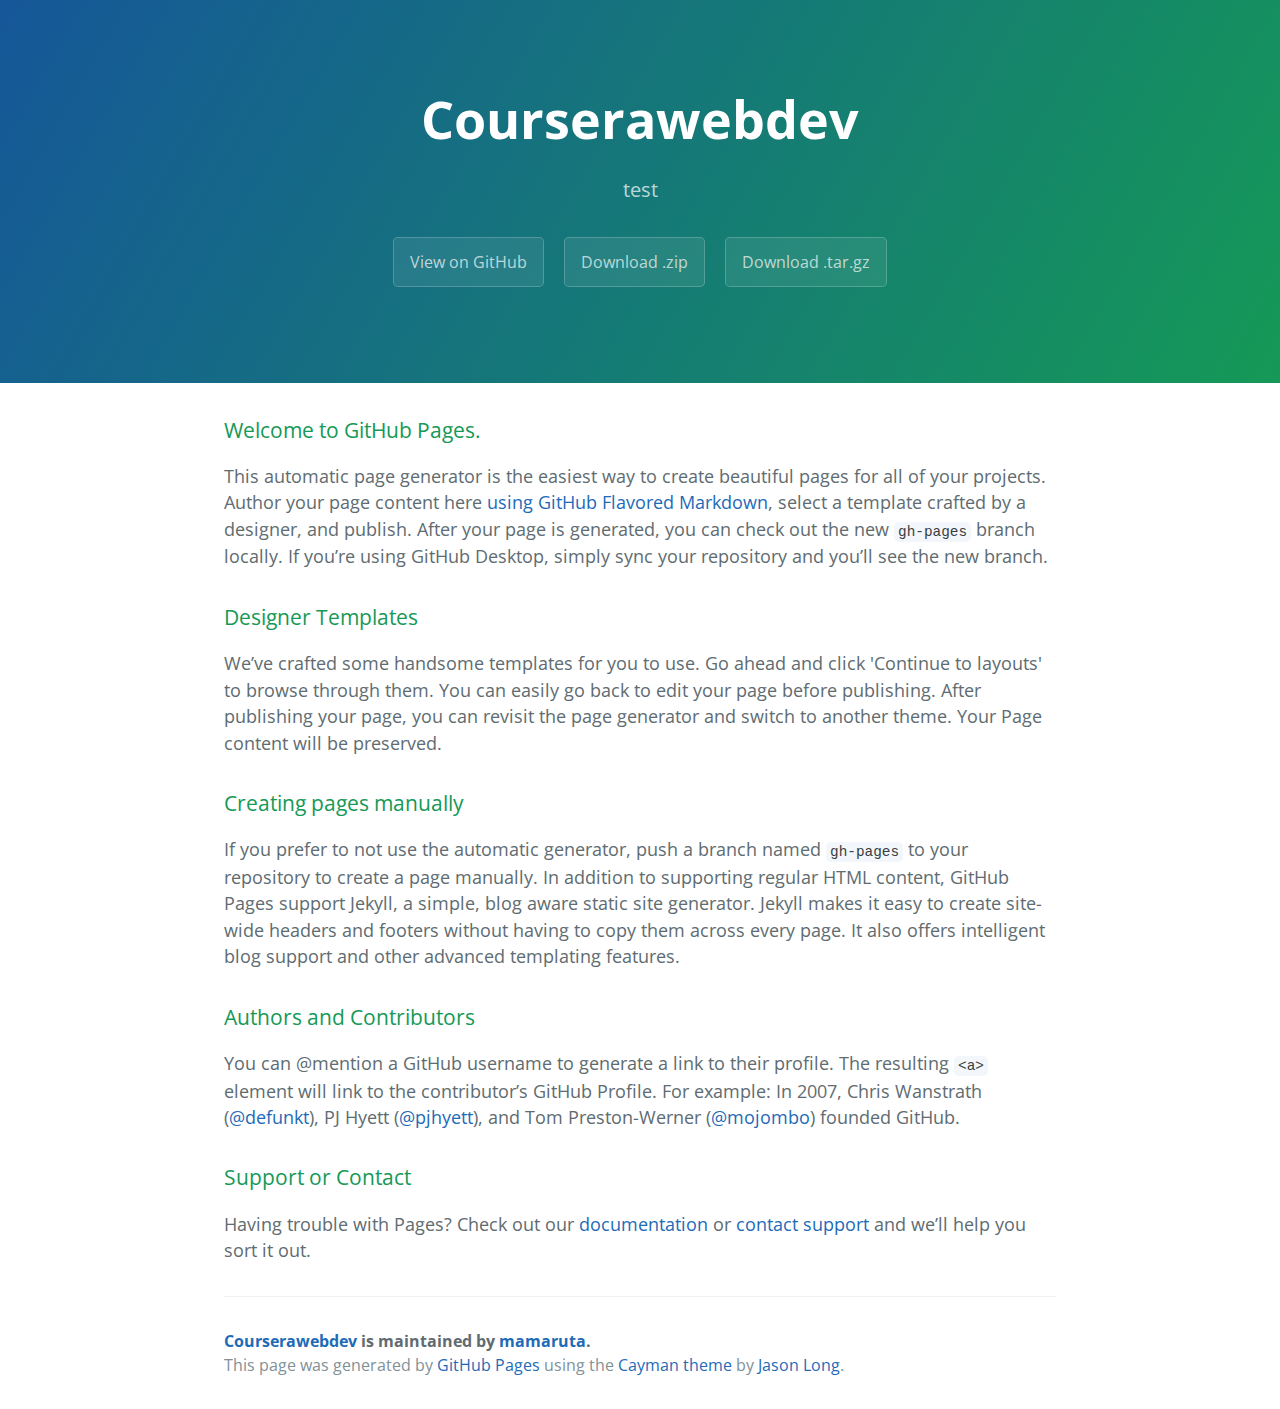
<file: index.html>
<!DOCTYPE html>
<html lang="en-us">
  <head>
    <meta charset="UTF-8">
    <title>Courserawebdev by mamaruta</title>
    <meta name="viewport" content="width=device-width, initial-scale=1">
    <link rel="stylesheet" type="text/css" href="stylesheets/normalize.css" media="screen">
    <link href='https://fonts.googleapis.com/css?family=Open+Sans:400,700' rel='stylesheet' type='text/css'>
    <link rel="stylesheet" type="text/css" href="stylesheets/stylesheet.css" media="screen">
    <link rel="stylesheet" type="text/css" href="stylesheets/github-light.css" media="screen">
  </head>
  <body>
    <section class="page-header">
      <h1 class="project-name">Courserawebdev</h1>
      <h2 class="project-tagline">test</h2>
      <a href="https://github.com/mamaruta/courseraWebDev" class="btn">View on GitHub</a>
      <a href="https://github.com/mamaruta/courseraWebDev/zipball/master" class="btn">Download .zip</a>
      <a href="https://github.com/mamaruta/courseraWebDev/tarball/master" class="btn">Download .tar.gz</a>
    </section>

    <section class="main-content">
      <h3>
<a id="welcome-to-github-pages" class="anchor" href="#welcome-to-github-pages" aria-hidden="true"><span aria-hidden="true" class="octicon octicon-link"></span></a>Welcome to GitHub Pages.</h3>

<p>This automatic page generator is the easiest way to create beautiful pages for all of your projects. Author your page content here <a href="https://guides.github.com/features/mastering-markdown/">using GitHub Flavored Markdown</a>, select a template crafted by a designer, and publish. After your page is generated, you can check out the new <code>gh-pages</code> branch locally. If you’re using GitHub Desktop, simply sync your repository and you’ll see the new branch.</p>

<h3>
<a id="designer-templates" class="anchor" href="#designer-templates" aria-hidden="true"><span aria-hidden="true" class="octicon octicon-link"></span></a>Designer Templates</h3>

<p>We’ve crafted some handsome templates for you to use. Go ahead and click 'Continue to layouts' to browse through them. You can easily go back to edit your page before publishing. After publishing your page, you can revisit the page generator and switch to another theme. Your Page content will be preserved.</p>

<h3>
<a id="creating-pages-manually" class="anchor" href="#creating-pages-manually" aria-hidden="true"><span aria-hidden="true" class="octicon octicon-link"></span></a>Creating pages manually</h3>

<p>If you prefer to not use the automatic generator, push a branch named <code>gh-pages</code> to your repository to create a page manually. In addition to supporting regular HTML content, GitHub Pages support Jekyll, a simple, blog aware static site generator. Jekyll makes it easy to create site-wide headers and footers without having to copy them across every page. It also offers intelligent blog support and other advanced templating features.</p>

<h3>
<a id="authors-and-contributors" class="anchor" href="#authors-and-contributors" aria-hidden="true"><span aria-hidden="true" class="octicon octicon-link"></span></a>Authors and Contributors</h3>

<p>You can @mention a GitHub username to generate a link to their profile. The resulting <code>&lt;a&gt;</code> element will link to the contributor’s GitHub Profile. For example: In 2007, Chris Wanstrath (<a href="https://github.com/defunkt" class="user-mention">@defunkt</a>), PJ Hyett (<a href="https://github.com/pjhyett" class="user-mention">@pjhyett</a>), and Tom Preston-Werner (<a href="https://github.com/mojombo" class="user-mention">@mojombo</a>) founded GitHub.</p>

<h3>
<a id="support-or-contact" class="anchor" href="#support-or-contact" aria-hidden="true"><span aria-hidden="true" class="octicon octicon-link"></span></a>Support or Contact</h3>

<p>Having trouble with Pages? Check out our <a href="https://help.github.com/pages">documentation</a> or <a href="https://github.com/contact">contact support</a> and we’ll help you sort it out.</p>

      <footer class="site-footer">
        <span class="site-footer-owner"><a href="https://github.com/mamaruta/courseraWebDev">Courserawebdev</a> is maintained by <a href="https://github.com/mamaruta">mamaruta</a>.</span>

        <span class="site-footer-credits">This page was generated by <a href="https://pages.github.com">GitHub Pages</a> using the <a href="https://github.com/jasonlong/cayman-theme">Cayman theme</a> by <a href="https://twitter.com/jasonlong">Jason Long</a>.</span>
      </footer>

    </section>

  
  </body>
</html>
</file>
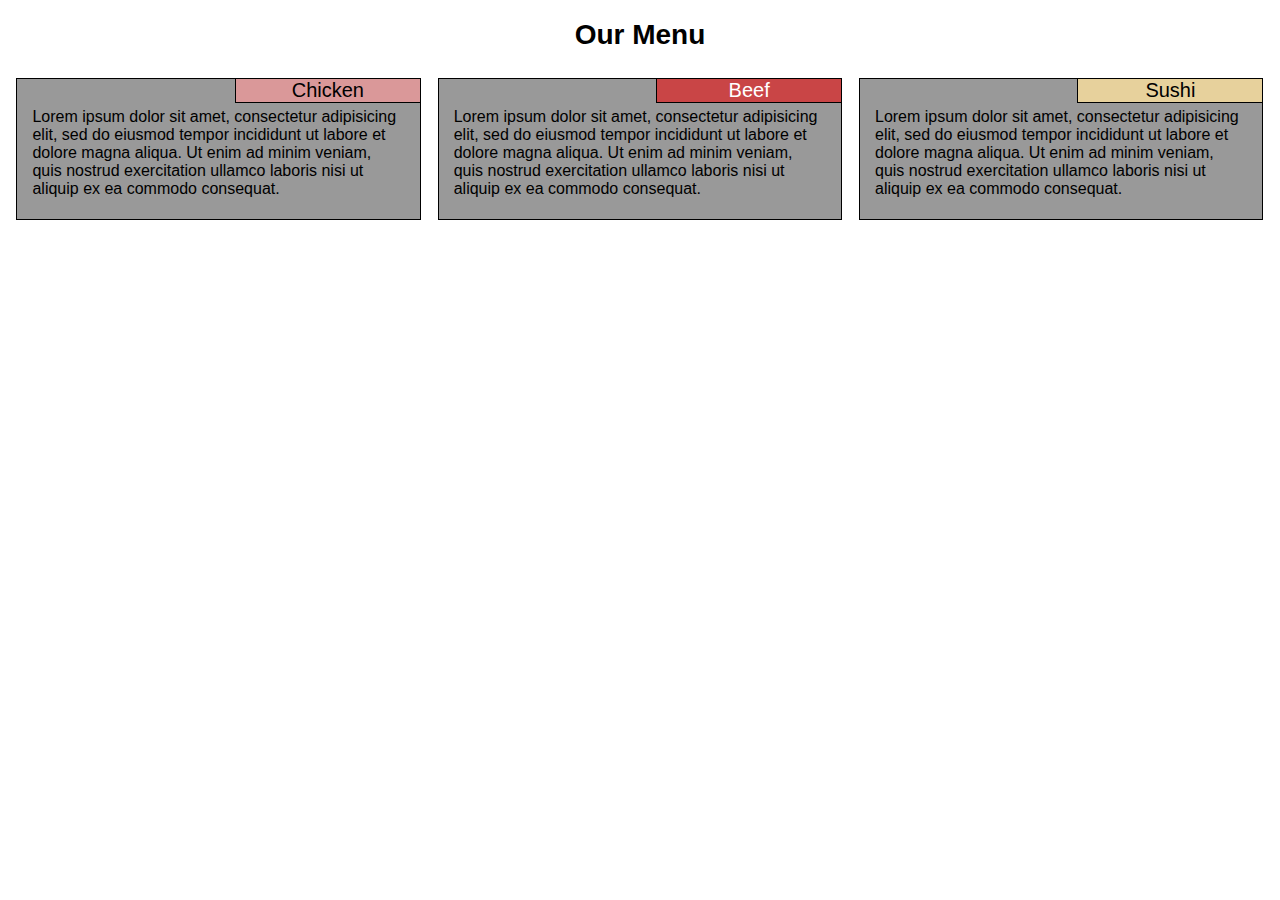
<file: week2Assign/index.html>
<!DOCTYPE html>
<html>
<head>
	<meta charset="utf-8">
	<meta name="viewport" content="width=device-width, initial-scale=1">
	<title>Assignment solution for Module 2</title>
	<link rel="stylesheet" href="css/style.css">
</head>
<body>
	<h1>Our Menu</h1>

	<div class="row">
		<section class="col-lg-4 col-md-6">
			<section class="addMargin hideOverflow">
				<div class="itemTitle pinkish">Chicken</div>
				<p>Lorem ipsum dolor sit amet, consectetur adipisicing elit, sed do eiusmod
					tempor incididunt ut labore et dolore magna aliqua. Ut enim ad minim veniam,
					quis nostrud exercitation ullamco laboris nisi ut aliquip ex ea commodo
					consequat. 
				</p>

			</section>
		</section>
		<section class="col-lg-4 col-md-6">
		<section class="addMargin hideOverflow">
				<div class="itemTitle redish">Beef</div>
				<p>Lorem ipsum dolor sit amet, consectetur adipisicing elit, sed do eiusmod
					tempor incididunt ut labore et dolore magna aliqua. Ut enim ad minim veniam,
					quis nostrud exercitation ullamco laboris nisi ut aliquip ex ea commodo
					consequat. 
				</p>
			</section>
		</section>
		<section class="col-lg-4 col-md-12">
			<section class="addMargin hideOverflow">
				<div class="itemTitle yellowish">Sushi</div>
				<p>Lorem ipsum dolor sit amet, consectetur adipisicing elit, sed do eiusmod
					tempor incididunt ut labore et dolore magna aliqua. Ut enim ad minim veniam,
					quis nostrud exercitation ullamco laboris nisi ut aliquip ex ea commodo
					consequat. 
				</p>
			</section>
		</section>
	</div>
</body>
</html>
</file>
<file: stylesheets/stylesheet.css>
* {
  box-sizing: border-box; }

body {
  padding: 0;
  margin: 0;
  font-family: "Open Sans", "Helvetica Neue", Helvetica, Arial, sans-serif;
  font-size: 16px;
  line-height: 1.5;
  color: #606c71; }

a {
  color: #1e6bb8;
  text-decoration: none; }
  a:hover {
    text-decoration: underline; }

.btn {
  display: inline-block;
  margin-bottom: 1rem;
  color: rgba(255, 255, 255, 0.7);
  background-color: rgba(255, 255, 255, 0.08);
  border-color: rgba(255, 255, 255, 0.2);
  border-style: solid;
  border-width: 1px;
  border-radius: 0.3rem;
  transition: color 0.2s, background-color 0.2s, border-color 0.2s; }
  .btn + .btn {
    margin-left: 1rem; }

.btn:hover {
  color: rgba(255, 255, 255, 0.8);
  text-decoration: none;
  background-color: rgba(255, 255, 255, 0.2);
  border-color: rgba(255, 255, 255, 0.3); }

@media screen and (min-width: 64em) {
  .btn {
    padding: 0.75rem 1rem; } }

@media screen and (min-width: 42em) and (max-width: 64em) {
  .btn {
    padding: 0.6rem 0.9rem;
    font-size: 0.9rem; } }

@media screen and (max-width: 42em) {
  .btn {
    display: block;
    width: 100%;
    padding: 0.75rem;
    font-size: 0.9rem; }
    .btn + .btn {
      margin-top: 1rem;
      margin-left: 0; } }

.page-header {
  color: #fff;
  text-align: center;
  background-color: #159957;
  background-image: linear-gradient(120deg, #155799, #159957); }

@media screen and (min-width: 64em) {
  .page-header {
    padding: 5rem 6rem; } }

@media screen and (min-width: 42em) and (max-width: 64em) {
  .page-header {
    padding: 3rem 4rem; } }

@media screen and (max-width: 42em) {
  .page-header {
    padding: 2rem 1rem; } }

.project-name {
  margin-top: 0;
  margin-bottom: 0.1rem; }

@media screen and (min-width: 64em) {
  .project-name {
    font-size: 3.25rem; } }

@media screen and (min-width: 42em) and (max-width: 64em) {
  .project-name {
    font-size: 2.25rem; } }

@media screen and (max-width: 42em) {
  .project-name {
    font-size: 1.75rem; } }

.project-tagline {
  margin-bottom: 2rem;
  font-weight: normal;
  opacity: 0.7; }

@media screen and (min-width: 64em) {
  .project-tagline {
    font-size: 1.25rem; } }

@media screen and (min-width: 42em) and (max-width: 64em) {
  .project-tagline {
    font-size: 1.15rem; } }

@media screen and (max-width: 42em) {
  .project-tagline {
    font-size: 1rem; } }

.main-content :first-child {
  margin-top: 0; }
.main-content img {
  max-width: 100%; }
.main-content h1, .main-content h2, .main-content h3, .main-content h4, .main-content h5, .main-content h6 {
  margin-top: 2rem;
  margin-bottom: 1rem;
  font-weight: normal;
  color: #159957; }
.main-content p {
  margin-bottom: 1em; }
.main-content code {
  padding: 2px 4px;
  font-family: Consolas, "Liberation Mono", Menlo, Courier, monospace;
  font-size: 0.9rem;
  color: #383e41;
  background-color: #f3f6fa;
  border-radius: 0.3rem; }
.main-content pre {
  padding: 0.8rem;
  margin-top: 0;
  margin-bottom: 1rem;
  font: 1rem Consolas, "Liberation Mono", Menlo, Courier, monospace;
  color: #567482;
  word-wrap: normal;
  background-color: #f3f6fa;
  border: solid 1px #dce6f0;
  border-radius: 0.3rem; }
  .main-content pre > code {
    padding: 0;
    margin: 0;
    font-size: 0.9rem;
    color: #567482;
    word-break: normal;
    white-space: pre;
    background: transparent;
    border: 0; }
.main-content .highlight {
  margin-bottom: 1rem; }
  .main-content .highlight pre {
    margin-bottom: 0;
    word-break: normal; }
.main-content .highlight pre, .main-content pre {
  padding: 0.8rem;
  overflow: auto;
  font-size: 0.9rem;
  line-height: 1.45;
  border-radius: 0.3rem; }
.main-content pre code, .main-content pre tt {
  display: inline;
  max-width: initial;
  padding: 0;
  margin: 0;
  overflow: initial;
  line-height: inherit;
  word-wrap: normal;
  background-color: transparent;
  border: 0; }
  .main-content pre code:before, .main-content pre code:after, .main-content pre tt:before, .main-content pre tt:after {
    content: normal; }
.main-content ul, .main-content ol {
  margin-top: 0; }
.main-content blockquote {
  padding: 0 1rem;
  margin-left: 0;
  color: #819198;
  border-left: 0.3rem solid #dce6f0; }
  .main-content blockquote > :first-child {
    margin-top: 0; }
  .main-content blockquote > :last-child {
    margin-bottom: 0; }
.main-content table {
  display: block;
  width: 100%;
  overflow: auto;
  word-break: normal;
  word-break: keep-all; }
  .main-content table th {
    font-weight: bold; }
  .main-content table th, .main-content table td {
    padding: 0.5rem 1rem;
    border: 1px solid #e9ebec; }
.main-content dl {
  padding: 0; }
  .main-content dl dt {
    padding: 0;
    margin-top: 1rem;
    font-size: 1rem;
    font-weight: bold; }
  .main-content dl dd {
    padding: 0;
    margin-bottom: 1rem; }
.main-content hr {
  height: 2px;
  padding: 0;
  margin: 1rem 0;
  background-color: #eff0f1;
  border: 0; }

@media screen and (min-width: 64em) {
  .main-content {
    max-width: 64rem;
    padding: 2rem 6rem;
    margin: 0 auto;
    font-size: 1.1rem; } }

@media screen and (min-width: 42em) and (max-width: 64em) {
  .main-content {
    padding: 2rem 4rem;
    font-size: 1.1rem; } }

@media screen and (max-width: 42em) {
  .main-content {
    padding: 2rem 1rem;
    font-size: 1rem; } }

.site-footer {
  padding-top: 2rem;
  margin-top: 2rem;
  border-top: solid 1px #eff0f1; }

.site-footer-owner {
  display: block;
  font-weight: bold; }

.site-footer-credits {
  color: #819198; }

@media screen and (min-width: 64em) {
  .site-footer {
    font-size: 1rem; } }

@media screen and (min-width: 42em) and (max-width: 64em) {
  .site-footer {
    font-size: 1rem; } }

@media screen and (max-width: 42em) {
  .site-footer {
    font-size: 0.9rem; } }
</file>
<file: stylesheets/github-light.css>
/*
The MIT License (MIT)

Copyright (c) 2016 GitHub, Inc.

Permission is hereby granted, free of charge, to any person obtaining a copy
of this software and associated documentation files (the "Software"), to deal
in the Software without restriction, including without limitation the rights
to use, copy, modify, merge, publish, distribute, sublicense, and/or sell
copies of the Software, and to permit persons to whom the Software is
furnished to do so, subject to the following conditions:

The above copyright notice and this permission notice shall be included in all
copies or substantial portions of the Software.

THE SOFTWARE IS PROVIDED "AS IS", WITHOUT WARRANTY OF ANY KIND, EXPRESS OR
IMPLIED, INCLUDING BUT NOT LIMITED TO THE WARRANTIES OF MERCHANTABILITY,
FITNESS FOR A PARTICULAR PURPOSE AND NONINFRINGEMENT. IN NO EVENT SHALL THE
AUTHORS OR COPYRIGHT HOLDERS BE LIABLE FOR ANY CLAIM, DAMAGES OR OTHER
LIABILITY, WHETHER IN AN ACTION OF CONTRACT, TORT OR OTHERWISE, ARISING FROM,
OUT OF OR IN CONNECTION WITH THE SOFTWARE OR THE USE OR OTHER DEALINGS IN THE
SOFTWARE.

*/

.pl-c /* comment */ {
  color: #969896;
}

.pl-c1 /* constant, variable.other.constant, support, meta.property-name, support.constant, support.variable, meta.module-reference, markup.raw, meta.diff.header */,
.pl-s .pl-v /* string variable */ {
  color: #0086b3;
}

.pl-e /* entity */,
.pl-en /* entity.name */ {
  color: #795da3;
}

.pl-smi /* variable.parameter.function, storage.modifier.package, storage.modifier.import, storage.type.java, variable.other */,
.pl-s .pl-s1 /* string source */ {
  color: #333;
}

.pl-ent /* entity.name.tag */ {
  color: #63a35c;
}

.pl-k /* keyword, storage, storage.type */ {
  color: #a71d5d;
}

.pl-s /* string */,
.pl-pds /* punctuation.definition.string, string.regexp.character-class */,
.pl-s .pl-pse .pl-s1 /* string punctuation.section.embedded source */,
.pl-sr /* string.regexp */,
.pl-sr .pl-cce /* string.regexp constant.character.escape */,
.pl-sr .pl-sre /* string.regexp source.ruby.embedded */,
.pl-sr .pl-sra /* string.regexp string.regexp.arbitrary-repitition */ {
  color: #183691;
}

.pl-v /* variable */ {
  color: #ed6a43;
}

.pl-id /* invalid.deprecated */ {
  color: #b52a1d;
}

.pl-ii /* invalid.illegal */ {
  color: #f8f8f8;
  background-color: #b52a1d;
}

.pl-sr .pl-cce /* string.regexp constant.character.escape */ {
  font-weight: bold;
  color: #63a35c;
}

.pl-ml /* markup.list */ {
  color: #693a17;
}

.pl-mh /* markup.heading */,
.pl-mh .pl-en /* markup.heading entity.name */,
.pl-ms /* meta.separator */ {
  font-weight: bold;
  color: #1d3e81;
}

.pl-mq /* markup.quote */ {
  color: #008080;
}

.pl-mi /* markup.italic */ {
  font-style: italic;
  color: #333;
}

.pl-mb /* markup.bold */ {
  font-weight: bold;
  color: #333;
}

.pl-md /* markup.deleted, meta.diff.header.from-file */ {
  color: #bd2c00;
  background-color: #ffecec;
}

.pl-mi1 /* markup.inserted, meta.diff.header.to-file */ {
  color: #55a532;
  background-color: #eaffea;
}

.pl-mdr /* meta.diff.range */ {
  font-weight: bold;
  color: #795da3;
}

.pl-mo /* meta.output */ {
  color: #1d3e81;
}
</file>
<file: week2Assign/css/style.css>
/********** Base styles **********/
* {
  box-sizing: border-box;
  font-family: Helvetica;
}
body{
}

h1 {
  text-align: center;
  font-size: 175%;
}

section.addMargin{
  border: 1px solid black;
  background-color:  #999999;
  }

p{
  clear:right;
  padding: 5px 15px;
}

div.rox{
  margin-left:1%;
  margin-right: 1%;
}

div.itemTitle{

  text-align: center;
  padding: 0px 10px;
  border-width: 0px 0px 1px 1px;
  border-style: solid;
  border-color:  black;
  min-width:185px;
  float: right;
  font-size: 125%;

}

div.pinkish{
  background-color: #da9899;
}

div.redish{
  background-color: #c94546;
  color:white;
}

div.yellowish{
  background-color: #e7d19c;
}

.addMargin{
  margin: 2%;
  min-height: 130px;
}
.hideOverflow{
 
}

/* Simple Responsive Framework. */
.row {
  width: 100%;
}
/********** Large devices only **********/
@media (min-width: 992px) {
  .col-lg-1, .col-lg-2, .col-lg-3, .col-lg-4, .col-lg-5, .col-lg-6, .col-lg-7, .col-lg-8, .col-lg-9, .col-lg-10, .col-lg-11, .col-lg-12 {
    float: left;
  }
  .col-lg-1 {
    width: 8.33%;
  }
  .col-lg-2 {
    width: 16.66%;
  }
  .col-lg-3 {
    width: 25%;
  }
  .col-lg-4 {
    width: 33.33%;
  }
  .col-lg-5 {
    width: 41.66%;
  }
  .col-lg-6 {
    width: 50%;
  }
  .col-lg-7 {
    width: 58.33%;
  }
  .col-lg-8 {
    width: 66.66%;
  }
  .col-lg-9 {
    width: 74.99%;
  }
  .col-lg-10 {
    width: 83.33%;
  }
  .col-lg-11 {
    width: 91.66%;
  }
  .col-lg-12 {
    width: 100%;
   }

}
/********** Medium devices only **********/
@media (min-width: 768px) and (max-width: 991px) {
  .col-md-1, .col-md-2, .col-md-3, .col-md-4, .col-md-5, .col-md-6, .col-md-7, .col-md-8, .col-md-9, .col-md-10, .col-md-11, .col-md-12 {
    float: left;
  }
  .col-md-1 {
    width: 8.33%;
  }
  .col-md-2 {
    width: 16.66%;
  }
  .col-md-3 {
    width: 25%;
  }
  .col-md-4 {
    width: 33.33%;
  }
  .col-md-6 > .addMargin{
    margin-bottom: 0%;
  }
  .col-md-5 {
    width: 41.66%;
  }
  .col-md-6 {
    width: 50%;
  }
  .col-md-7 {
    width: 58.33%;
  }
  .col-md-8 {
    width: 66.66%;
  }
  .col-md-9 {
    width: 74.99%;
  }
  .col-md-10 {
    width: 83.33%;
  }
  .col-md-11 {
    width: 91.66%;
  }
  .col-md-12 {
    width: 98%;
    margin-left: 1%;
    margin-right: 1%;
}
.col-md-12  > .addMargin{
   margin-left:  0%;
   margin-right: 0%;
  }
}
</file>
